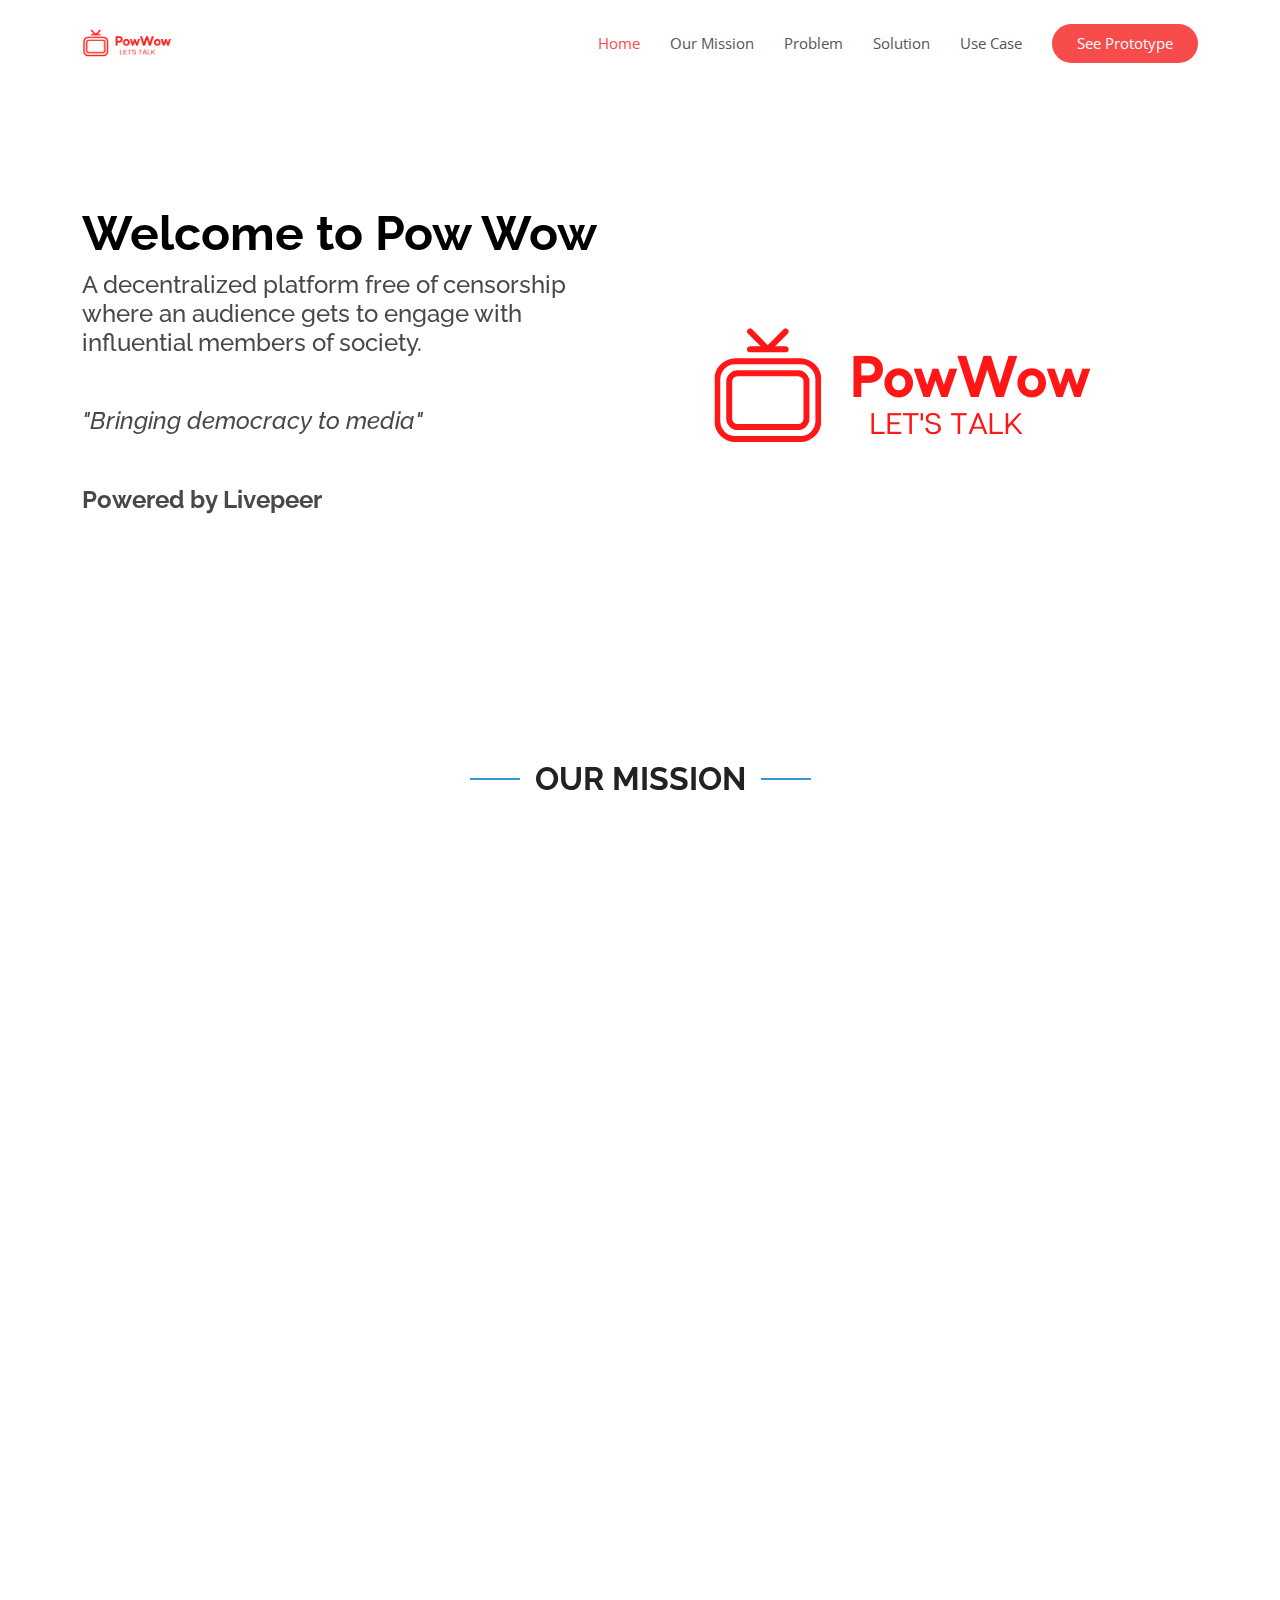
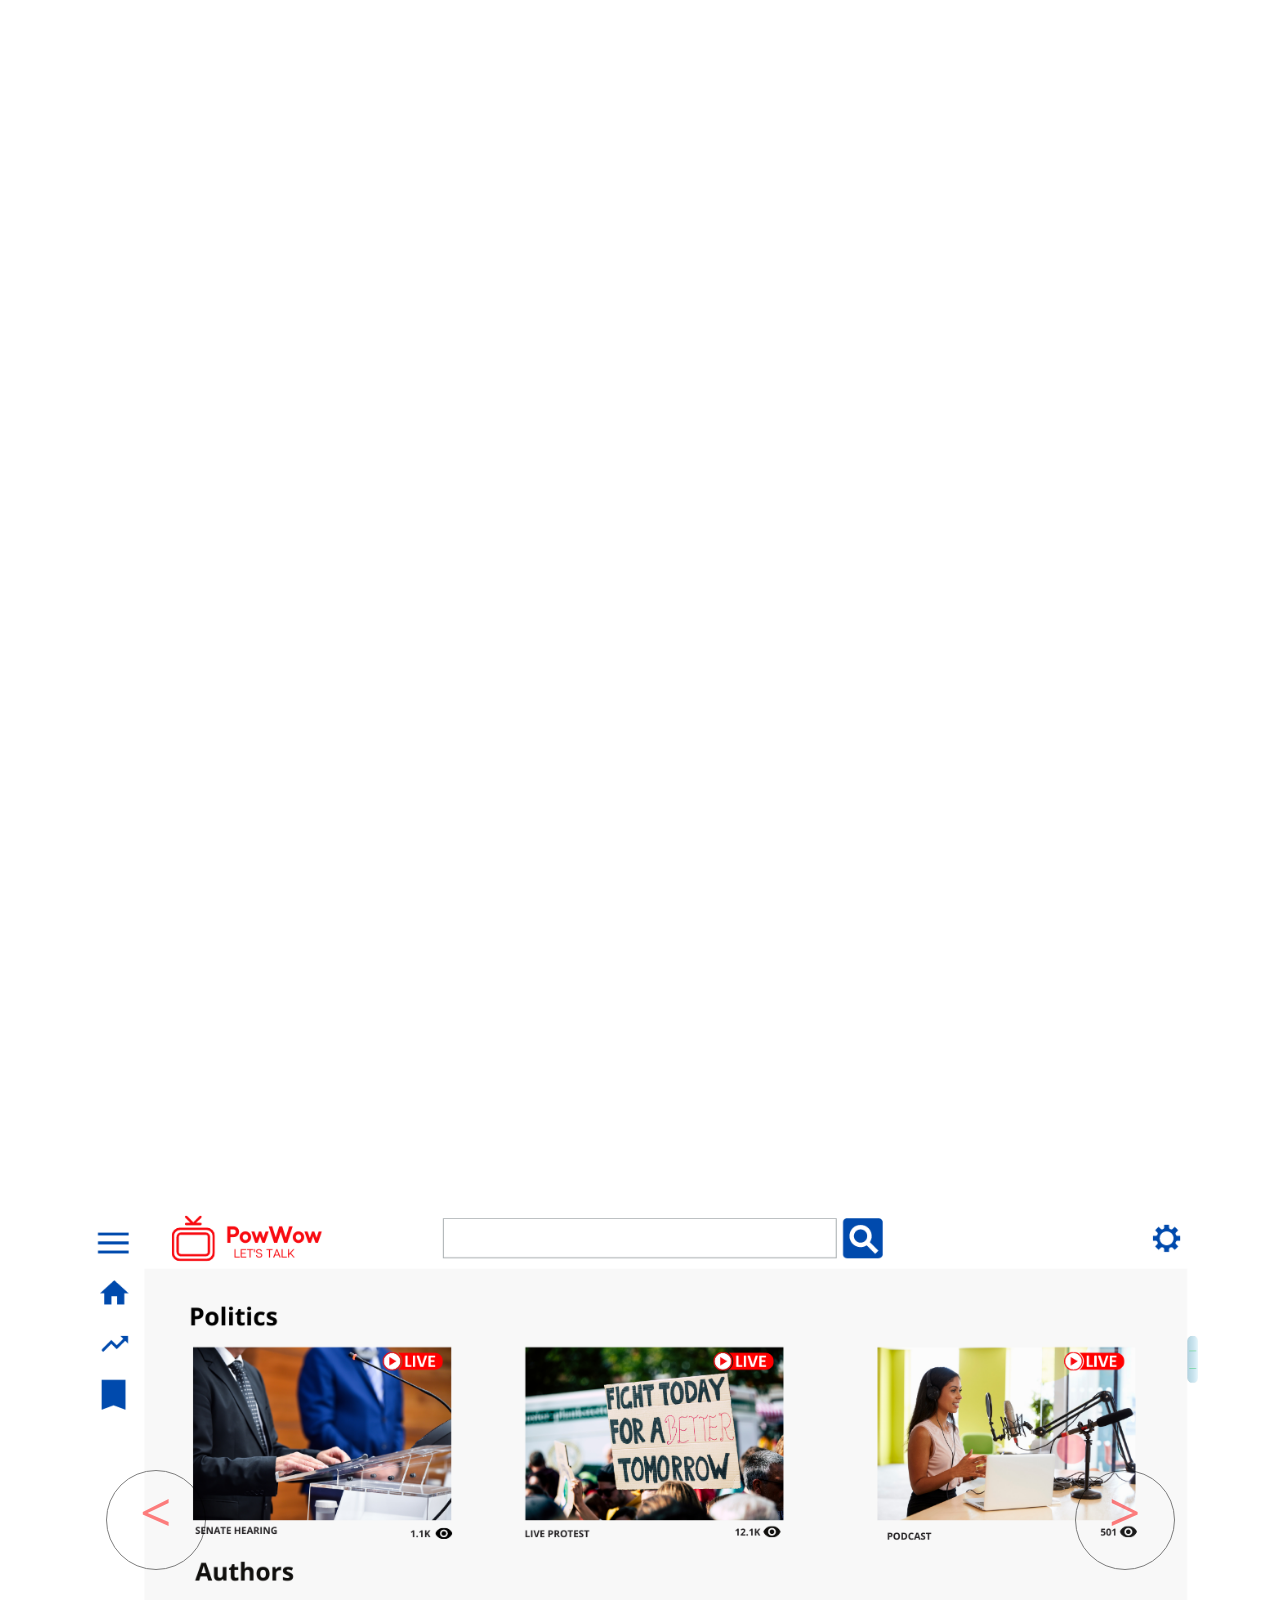
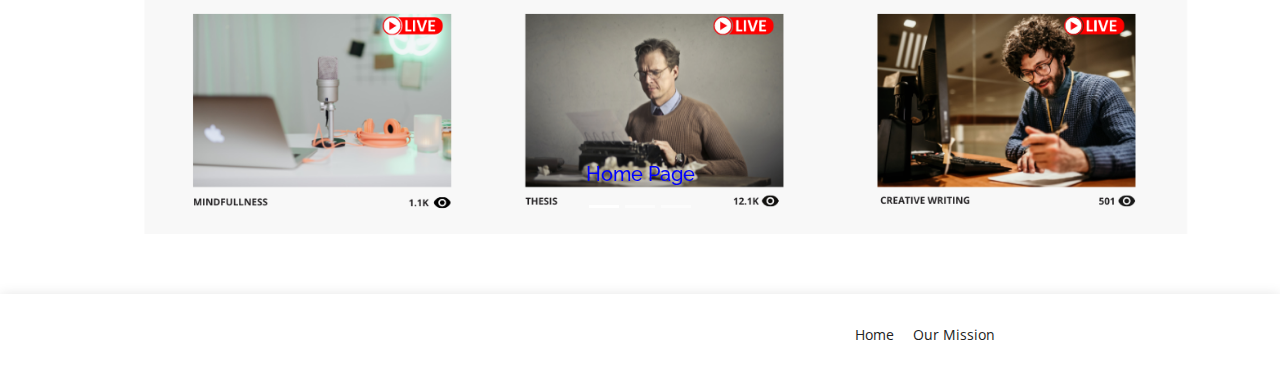
<file: index.html>
<!DOCTYPE html>
<html lang="en">

<head>
  <meta charset="utf-8">
  <meta content="width=device-width, initial-scale=1.0" name="viewport">

  <title>Pow Wow Let's Talk </title>
  <meta content="" name="description">
  <meta content="" name="keywords">

  <!-- Favicons -->
  <link href="assets/img/favicon.png" rel="icon">
  <link href="assets/img/apple-touch-icon.png" rel="apple-touch-icon">

  <!-- Google Fonts -->
  <link href="https://fonts.googleapis.com/css?family=Open+Sans:300,300i,400,400i,600,600i,700,700i|Raleway:300,300i,400,400i,500,500i,600,600i,700,700i|Poppins:300,300i,400,400i,500,500i,600,600i,700,700i" rel="stylesheet">

  <!-- Vendor CSS Files -->
  <link href="assets/vendor/aos/aos.css" rel="stylesheet">
  <link href="assets/vendor/bootstrap/css/bootstrap.min.css" rel="stylesheet">
  <link href="assets/vendor/bootstrap-icons/bootstrap-icons.css" rel="stylesheet">
  <link href="assets/vendor/boxicons/css/boxicons.min.css" rel="stylesheet">
  <link href="assets/vendor/glightbox/css/glightbox.min.css" rel="stylesheet">
  <link href="assets/vendor/remixicon/remixicon.css" rel="stylesheet">
  <link href="assets/vendor/swiper/swiper-bundle.min.css" rel="stylesheet">

  <!-- Template Main CSS File -->
  <link href="assets/css/style.css" rel="stylesheet">

  <!-- =======================================================
  * Template Name: Vesperr - v4.7.0
  * Template URL: https://bootstrapmade.com/vesperr-free-bootstrap-template/
  * Author: BootstrapMade.com
  * License: https://bootstrapmade.com/license/
  ======================================================== -->
</head>

<body>

  <!-- ======= Header ======= -->
  <header id="header" class="fixed-top d-flex align-items-center">
    <div class="container d-flex align-items-center justify-content-between">

      <div class="logo">
       
        <a href="index.html"><img src="assets/img/clients/logo_main.png" alt="" class="img-fluid"></a>
      </div>

      <nav id="navbar" class="navbar">
        <ul>
          <li><a class="nav-link scrollto active" href="#hero">Home</a></li>
          <li><a class="nav-link scrollto" href="#about">Our Mission</a></li>
          <li><a class="nav-link scrollto" href="#problem">Problem</a></li>
          <li><a class="nav-link scrollto " href="#solution">Solution</a></li>
          <li><a class="nav-link scrollto" href="#UseCase">Use Case</a></li>   
          <li><a class="getstarted scrollto" href="#prot">See Prototype</a></li>
        </ul>
        <i class="bi bi-list mobile-nav-toggle"></i>
      </nav><!-- .navbar -->

    </div>
  </header><!-- End Header -->

  <!-- ======= Hero Section ======= -->
  <section id="hero" class="d-flex align-items-center">

    <div class="container">
      <div class="row">
        <div class="col-lg-6 pt-5 pt-lg-0 order-2 order-lg-1 d-flex flex-column justify-content-center">
          <h1 data-aos="fade-up">Welcome to Pow Wow</h1>
          <h2 data-aos="fade-up" data-aos-delay="400">A decentralized platform free of censorship where an audience gets to engage with influential members of society.</h2>
            <h2 data-aos="fade-up" data-aos-delay="400" class='mytext'><i>"Bringing democracy to media"</i></h2>
          <div data-aos="fade-up" data-aos-delay="800">
           <h2 data-aos="fade-up" data-aos-delay="400" class='mytext'><b>Powered by Livepeer</b></h2>
          </div>
        </div>
        <div class="col-lg-6 order-1 order-lg-2 hero-img" data-aos="fade-left" data-aos-delay="200">
          <img src="assets/img/hero-img.png" class="img-fluid animated" alt="">
        </div>
      </div>
    </div>

  </section><!-- End Hero -->

  <main id="main">

    <!-- ======= About Us Section ======= -->
    <section id="about" class="about">
      <div class="container">

        <div class="section-title" data-aos="fade-up">
          <h2>Our Mission</h2>
        </div>

        <div class="row content">
          <div class="col-lg" data-aos="fade-up" data-aos-delay="150">
            <p>
              A decentralized platform free of censorship where an audience gets to engage with influential members of society (e.g. celebrities, politicians) and ask meaningful questions on livestream. The audience will have the ability to enter their questions or discussions into a chat, from which the most asked or upvoted topics will move toward the top of the question chain. Therefore, the influencers will be answering questions and speaking about topics that the audience truly cares about.
            </p>
            <p>
            Our mission is to empower the average person to converse with influential individuals and ask meaningful questions instead of delegating that duty to members of the traditional media. 
            </p>
          </div>
        </div>

      </div>
    </section><!-- End About Us Section -->
      
    <section id="problem" class="about">
      <div class="container">

        <div class="section-title" data-aos="fade-up">
          <h2>Problem</h2>
        </div>

        <div class="row content">
          <div class="col-lg" data-aos="fade-up" data-aos-delay="150">
            <p>
             Current centralized platforms such as Twitch, Youtube, Instagram Live, and Clubhouse, have done a good job of letting influential members of society livestream to a specific audience. However, most members of the audience leave the conversation feeling unsatisfied with this interaction as there was no real connection between the two sides. When you see a politician or celebrity livestreaming, it is usually about topics they want to share. When you see a politician or celebrity being interviewed, it is usually about what the interviewer wants to know. The audience has no control over the discussion - this leads to a bad experience for audience members.
            </p>
          </div>
        </div>

      </div>
    </section>
  
    <section id="solution" class="about">
      <div class="container">

        <div class="section-title" data-aos="fade-up">
          <h2>Solution</h2>
        </div>

        <div class="row content">
          <div class="col-lg" data-aos="fade-up" data-aos-delay="150">
            <p>
             Instead of being fed narratives by traditional media sources, PowWow lets the audience control the narrative through the livestream. The audience as a collective group gets to decide the topics to be discussed and ask questions that really matter to them. 
</p>
              <p>This is how it works: </p>
              <ul>
              <li><i class="ri-check-double-line"></i> An audience member would join the livestream where they would have the option to enter a question or discussion topic in the chat box.</li>
              <li><i class="ri-check-double-line"></i> The question could then be upvoted or downvoted by other members of the audience to determine what matters the most.</li>
              <li><i class="ri-check-double-line"></i>  As questions or topics get upvoted, the influencer leading the livestream would know which topics to talk about or questions to answer. </li>
            </ul>
             
    <p>This would also allow the influencer to further improve engagement with the audience and create a win-win scenario for the audience and influencer.</p>
          </div>
        </div>

      </div>
    </section>
      
      
      
    

    <!-- ======= Features Section ======= -->
    <section id="features" class="features">
      <div class="container">

        <div class="section-title" data-aos="fade-up">
          <h2>Features</h2>
        </div>

        <div class="row" data-aos="fade-up" data-aos-delay="300">
          <div class="col-lg-3 col-md-4">
            <div class="icon-box">
            
              <h3><a href="">Chat</a></h3>
            </div>
          </div>
          <div class="col-lg-3 col-md-4 mt-4 mt-md-0">
            <div class="icon-box">
           
              <h3><a href="">Upote/Downvote</a></h3>
            </div>
          </div>
          <div class="col-lg-3 col-md-4 mt-4 mt-md-0">
            <div class="icon-box">
         
              <h3><a href="">Tip/Donate</a></h3>
            </div>
          </div>
          <div class="col-lg-3 col-md-4 mt-4 mt-lg-0">
            <div class="icon-box">
      
              <h3><a href=""></a>Decentralized</h3>
            </div>
          </div>
          <div class="col-lg-3 col-md-4 mt-4">
            <div class="icon-box">
             
              <h3><a href="">Verified badge</a></h3>
            </div>
          </div>
          <div class="col-lg-3 col-md-4 mt-4">
            <div class="icon-box">
             
              <h3><a href="">Custom Emotes</a></h3>
            </div>
          </div>
          <div class="col-lg-3 col-md-4 mt-4">
            <div class="icon-box">
              <h3><a href="">Follow/Unfollow</a></h3>
            </div>
          </div>
        <div class="col-lg-3 col-md-4 mt-4">
            <div class="icon-box">
              <h3><a href="">Uncensored</a></h3>
            </div>
          </div>

      </div>
    </section><!-- End Features Section -->
   
    <section id="UseCase" class="about">
      <div class="container">

        <div class="section-title" data-aos="fade-up">
          <h2>Use Case</h2>
        </div>

        <div class="row content">
          <div class="col-lg" data-aos="fade-up" data-aos-delay="150">
            <p>
                <b>Politicians:</b> Go live on  PowWow and connect with your voters and answer questions that are commonly asked within the community. Using PowWow the politician gets a better understanding of the issues that the community cares about the most. No more going on Live TV and pandering to the big networks. No censorship means that Politicians will not be shadowbanned.<br><br>

                <b>Celebrities/Artists:</b> Go live on Pow Wow and connect with your fans and get a glimpse of what they really want to know about you and what they want to talk about. Pow Wow allows for a fun Q&A type of conversation-making the experience more valuable. This ranges all the way from a writer releasing a new book and wants to promote it to his closest fans. The writer then gets to answer the most desired questions live on stream. <br><br>

PowWow  is not limited to famous celebrities/artists but also could be valuable to big tech companies. This platform will allow companies to go live on stream and directly engage with the users of their products and answer questions that are most eagerly asked within the community. <br>

PowWow lets the most curious questions rise to the top by a simple method of giving the viewers the power to control the flow of the conversation. Gone are the days where the viewers are not engaging in a dialogue. Pow Wow is making it possible for everyone to be a part of the conversation whether it is by asking the question, voting, or donating. Pow Wow is ready to change the way conversations are held on a live stream. <br>

            </p>
          </div>
        </div>

      </div>
    </section>
    
    <section id="prot" class="about">
      <div class="container">

        <div class="section-title" data-aos="fade-up">
          <h2>Prototype</h2>
        </div>

        <div class="row content">    
        <div id="carouselExampleCaptions" class="carousel slide" data-bs-ride="carousel">
  <div class="carousel-indicators">
    <button type="button" data-bs-target="#carouselExampleCaptions" data-bs-slide-to="0" class="active" aria-current="true" aria-label="Slide 1"></button>
    <button type="button" data-bs-target="#carouselExampleCaptions" data-bs-slide-to="1" aria-label="Slide 2"></button>
    <button type="button" data-bs-target="#carouselExampleCaptions" data-bs-slide-to="2" aria-label="Slide 3"></button>
  </div>
  <div class="carousel-inner">
    <div class="carousel-item active">
      <img src="assets/img/1.png" class="d-block w-100" alt="...">
      <div class="carousel-caption d-none d-md-block">
        <h5 style="color:blue">Home Page</h5>
      </div>
    </div>
    <div class="carousel-item">
      <img src="assets/img/2.png" class="d-block w-100" alt="...">
      <div class="carousel-caption d-none d-md-block">
        <h5 style="color:blue">User Live</h5>
      </div>
    </div>
    <div class="carousel-item">
      <img src="assets/img/3.png" class="d-block w-100" alt="...">
      <div class="carousel-caption d-none d-md-block">
        <h5 style="color:blue">Comments</h5>
      </div>
    </div>
  </div>
  <button class="carousel-control-prev" type="button" data-bs-target="#carouselExampleCaptions" data-bs-slide="prev">
    <span class="carousel-control-prev-icon" aria-hidden="true"></span>
    <span class="visually-hidden">Previous</span>
  </button>
  <button class="carousel-control-next" type="button" data-bs-target="#carouselExampleCaptions" data-bs-slide="next">
    <span class="carousel-control-next-icon" aria-hidden="true"></span>
    <span class="visually-hidden">Next</span>
  </button>
</div>
           

          
          </div>
              </div>
            </section>
      

  </main><!-- End #main -->

  <!-- ======= Footer ======= -->
  <footer id="footer">
    <div class="container">
      <div class="row d-flex align-items-center">
        <div class="col-lg-6 text-lg-left text-center">
        </div>
        <div class="col-lg-6">
          <nav class="footer-links text-lg-right text-center pt-2 pt-lg-0">
            <a href="#intro" class="scrollto">Home</a>
            <a href="#about" class="scrollto">Our Mission</a>
          </nav>
        </div>
      </div>
    </div>
  </footer><!-- End Footer -->

  <a href="#" class="back-to-top d-flex align-items-center justify-content-center"><i class="bi bi-arrow-up-short"></i></a>

  <!-- Vendor JS Files -->
  <script src="assets/vendor/purecounter/purecounter.js"></script>
  <script src="assets/vendor/aos/aos.js"></script>
  <script src="assets/vendor/bootstrap/js/bootstrap.bundle.min.js"></script>
  <script src="assets/vendor/glightbox/js/glightbox.min.js"></script>
  <script src="assets/vendor/isotope-layout/isotope.pkgd.min.js"></script>
  <script src="assets/vendor/swiper/swiper-bundle.min.js"></script>
  <script src="assets/vendor/php-email-form/validate.js"></script>

  <!-- Template Main JS File -->
  <script src="assets/js/main.js"></script>

</body>

</html>
</file>
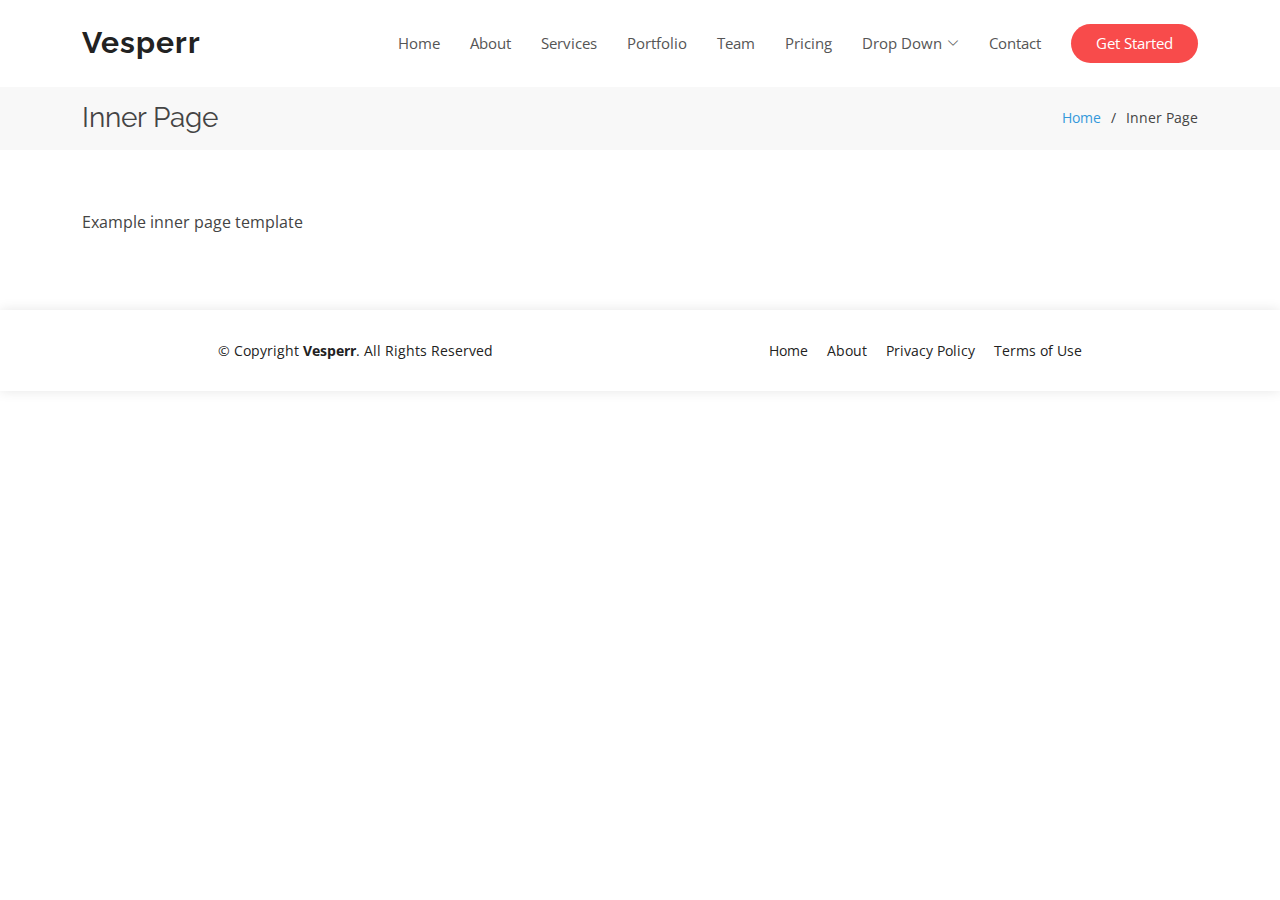
<file: inner-page.html>
<!DOCTYPE html>
<html lang="en">

<head>
  <meta charset="utf-8">
  <meta content="width=device-width, initial-scale=1.0" name="viewport">

  <title>Inner Page - Vesperr Bootstrap Template</title>
  <meta content="" name="description">
  <meta content="" name="keywords">

  <!-- Favicons -->
  <link href="assets/img/favicon.png" rel="icon">
  <link href="assets/img/apple-touch-icon.png" rel="apple-touch-icon">

  <!-- Google Fonts -->
  <link href="https://fonts.googleapis.com/css?family=Open+Sans:300,300i,400,400i,600,600i,700,700i|Raleway:300,300i,400,400i,500,500i,600,600i,700,700i|Poppins:300,300i,400,400i,500,500i,600,600i,700,700i" rel="stylesheet">

  <!-- Vendor CSS Files -->
  <link href="assets/vendor/aos/aos.css" rel="stylesheet">
  <link href="assets/vendor/bootstrap/css/bootstrap.min.css" rel="stylesheet">
  <link href="assets/vendor/bootstrap-icons/bootstrap-icons.css" rel="stylesheet">
  <link href="assets/vendor/boxicons/css/boxicons.min.css" rel="stylesheet">
  <link href="assets/vendor/glightbox/css/glightbox.min.css" rel="stylesheet">
  <link href="assets/vendor/remixicon/remixicon.css" rel="stylesheet">
  <link href="assets/vendor/swiper/swiper-bundle.min.css" rel="stylesheet">

  <!-- Template Main CSS File -->
  <link href="assets/css/style.css" rel="stylesheet">

  <!-- =======================================================
  * Template Name: Vesperr - v4.7.0
  * Template URL: https://bootstrapmade.com/vesperr-free-bootstrap-template/
  * Author: BootstrapMade.com
  * License: https://bootstrapmade.com/license/
  ======================================================== -->
</head>

<body>

  <!-- ======= Header ======= -->
  <header id="header" class="fixed-top d-flex align-items-center">
    <div class="container d-flex align-items-center justify-content-between">

      <div class="logo">
        <h1><a href="index.html">Vesperr</a></h1>
        <!-- Uncomment below if you prefer to use an image logo -->
        <!-- <a href="index.html"><img src="assets/img/logo.png" alt="" class="img-fluid"></a>-->
      </div>

      <nav id="navbar" class="navbar">
        <ul>
          <li><a class="nav-link scrollto " href="#hero">Home</a></li>
          <li><a class="nav-link scrollto" href="#about">About</a></li>
          <li><a class="nav-link scrollto" href="#services">Services</a></li>
          <li><a class="nav-link scrollto " href="#portfolio">Portfolio</a></li>
          <li><a class="nav-link scrollto" href="#team">Team</a></li>
          <li><a class="nav-link scrollto" href="#pricing">Pricing</a></li>
          <li class="dropdown"><a href="#"><span>Drop Down</span> <i class="bi bi-chevron-down"></i></a>
            <ul>
              <li><a href="#">Drop Down 1</a></li>
              <li class="dropdown"><a href="#"><span>Deep Drop Down</span> <i class="bi bi-chevron-right"></i></a>
                <ul>
                  <li><a href="#">Deep Drop Down 1</a></li>
                  <li><a href="#">Deep Drop Down 2</a></li>
                  <li><a href="#">Deep Drop Down 3</a></li>
                  <li><a href="#">Deep Drop Down 4</a></li>
                  <li><a href="#">Deep Drop Down 5</a></li>
                </ul>
              </li>
              <li><a href="#">Drop Down 2</a></li>
              <li><a href="#">Drop Down 3</a></li>
              <li><a href="#">Drop Down 4</a></li>
            </ul>
          </li>
          <li><a class="nav-link scrollto" href="#contact">Contact</a></li>
          <li><a class="getstarted scrollto" href="#about">Get Started</a></li>
        </ul>
        <i class="bi bi-list mobile-nav-toggle"></i>
      </nav><!-- .navbar -->

    </div>
  </header><!-- End Header -->

  <main id="main">

    <!-- ======= Breadcrumbs Section ======= -->
    <section class="breadcrumbs">
      <div class="container">

        <div class="d-flex justify-content-between align-items-center">
          <h2>Inner Page</h2>
          <ol>
            <li><a href="index.html">Home</a></li>
            <li>Inner Page</li>
          </ol>
        </div>

      </div>
    </section><!-- End Breadcrumbs Section -->

    <section class="inner-page">
      <div class="container">
        <p>
          Example inner page template
        </p>
      </div>
    </section>

  </main><!-- End #main -->

  <!-- ======= Footer ======= -->
  <footer id="footer">
    <div class="container">
      <div class="row d-flex align-items-center">
        <div class="col-lg-6 text-lg-left text-center">
          <div class="copyright">
            &copy; Copyright <strong>Vesperr</strong>. All Rights Reserved
          </div>
          
        </div>
        <div class="col-lg-6">
          <nav class="footer-links text-lg-right text-center pt-2 pt-lg-0">
            <a href="#intro" class="scrollto">Home</a>
            <a href="#about" class="scrollto">About</a>
            <a href="#">Privacy Policy</a>
            <a href="#">Terms of Use</a>
          </nav>
        </div>
      </div>
    </div>
  </footer><!-- End Footer -->

  <a href="#" class="back-to-top d-flex align-items-center justify-content-center"><i class="bi bi-arrow-up-short"></i></a>

  <!-- Vendor JS Files -->
  <script src="assets/vendor/purecounter/purecounter.js"></script>
  <script src="assets/vendor/aos/aos.js"></script>
  <script src="assets/vendor/bootstrap/js/bootstrap.bundle.min.js"></script>
  <script src="assets/vendor/glightbox/js/glightbox.min.js"></script>
  <script src="assets/vendor/isotope-layout/isotope.pkgd.min.js"></script>
  <script src="assets/vendor/swiper/swiper-bundle.min.js"></script>
  <script src="assets/vendor/php-email-form/validate.js"></script>

  <!-- Template Main JS File -->
  <script src="assets/js/main.js"></script>

</body>

</html>
</file>
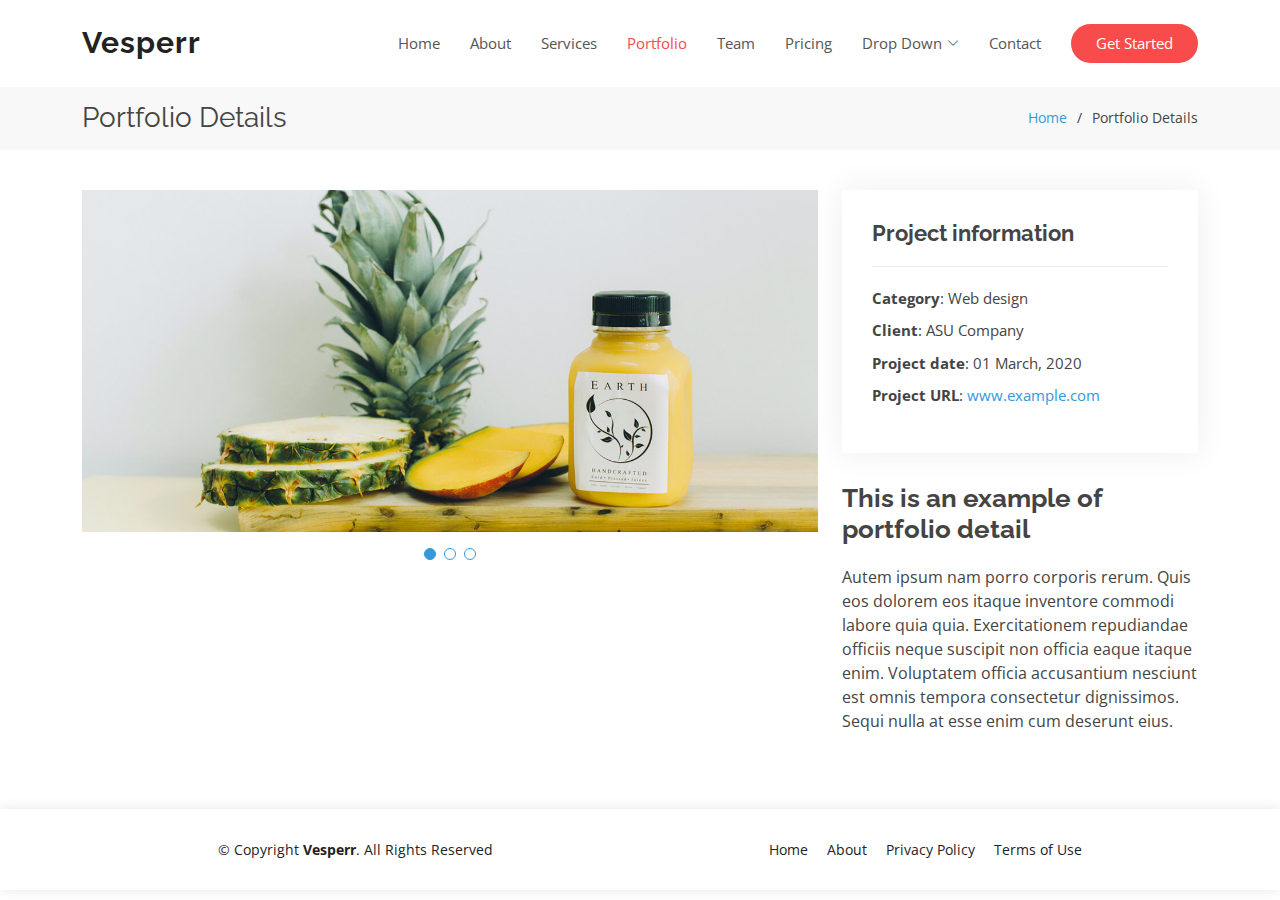
<file: portfolio-details.html>
<!DOCTYPE html>
<html lang="en">

<head>
  <meta charset="utf-8">
  <meta content="width=device-width, initial-scale=1.0" name="viewport">

  <title>Portfolio Details - Vesperr Bootstrap Template</title>
  <meta content="" name="description">
  <meta content="" name="keywords">

  <!-- Favicons -->
  <link href="assets/img/favicon.png" rel="icon">
  <link href="assets/img/apple-touch-icon.png" rel="apple-touch-icon">

  <!-- Google Fonts -->
  <link href="https://fonts.googleapis.com/css?family=Open+Sans:300,300i,400,400i,600,600i,700,700i|Raleway:300,300i,400,400i,500,500i,600,600i,700,700i|Poppins:300,300i,400,400i,500,500i,600,600i,700,700i" rel="stylesheet">

  <!-- Vendor CSS Files -->
  <link href="assets/vendor/aos/aos.css" rel="stylesheet">
  <link href="assets/vendor/bootstrap/css/bootstrap.min.css" rel="stylesheet">
  <link href="assets/vendor/bootstrap-icons/bootstrap-icons.css" rel="stylesheet">
  <link href="assets/vendor/boxicons/css/boxicons.min.css" rel="stylesheet">
  <link href="assets/vendor/glightbox/css/glightbox.min.css" rel="stylesheet">
  <link href="assets/vendor/remixicon/remixicon.css" rel="stylesheet">
  <link href="assets/vendor/swiper/swiper-bundle.min.css" rel="stylesheet">

  <!-- Template Main CSS File -->
  <link href="assets/css/style.css" rel="stylesheet">

  <!-- =======================================================
  * Template Name: Vesperr - v4.7.0
  * Template URL: https://bootstrapmade.com/vesperr-free-bootstrap-template/
  * Author: BootstrapMade.com
  * License: https://bootstrapmade.com/license/
  ======================================================== -->
</head>

<body>

  <!-- ======= Header ======= -->
  <header id="header" class="fixed-top d-flex align-items-center">
    <div class="container d-flex align-items-center justify-content-between">

      <div class="logo">
        <h1><a href="index.html">Vesperr</a></h1>
        <!-- Uncomment below if you prefer to use an image logo -->
        <!-- <a href="index.html"><img src="assets/img/logo.png" alt="" class="img-fluid"></a>-->
      </div>

      <nav id="navbar" class="navbar">
        <ul>
          <li><a class="nav-link scrollto " href="#hero">Home</a></li>
          <li><a class="nav-link scrollto" href="#about">About</a></li>
          <li><a class="nav-link scrollto" href="#services">Services</a></li>
          <li><a class="nav-link scrollto active" href="#portfolio">Portfolio</a></li>
          <li><a class="nav-link scrollto" href="#team">Team</a></li>
          <li><a class="nav-link scrollto" href="#pricing">Pricing</a></li>
          <li class="dropdown"><a href="#"><span>Drop Down</span> <i class="bi bi-chevron-down"></i></a>
            <ul>
              <li><a href="#">Drop Down 1</a></li>
              <li class="dropdown"><a href="#"><span>Deep Drop Down</span> <i class="bi bi-chevron-right"></i></a>
                <ul>
                  <li><a href="#">Deep Drop Down 1</a></li>
                  <li><a href="#">Deep Drop Down 2</a></li>
                  <li><a href="#">Deep Drop Down 3</a></li>
                  <li><a href="#">Deep Drop Down 4</a></li>
                  <li><a href="#">Deep Drop Down 5</a></li>
                </ul>
              </li>
              <li><a href="#">Drop Down 2</a></li>
              <li><a href="#">Drop Down 3</a></li>
              <li><a href="#">Drop Down 4</a></li>
            </ul>
          </li>
          <li><a class="nav-link scrollto" href="#contact">Contact</a></li>
          <li><a class="getstarted scrollto" href="#about">Get Started</a></li>
        </ul>
        <i class="bi bi-list mobile-nav-toggle"></i>
      </nav><!-- .navbar -->

    </div>
  </header><!-- End Header -->

  <main id="main">

    <!-- ======= Breadcrumbs ======= -->
    <section id="breadcrumbs" class="breadcrumbs">
      <div class="container">

        <div class="d-flex justify-content-between align-items-center">
          <h2>Portfolio Details</h2>
          <ol>
            <li><a href="index.html">Home</a></li>
            <li>Portfolio Details</li>
          </ol>
        </div>

      </div>
    </section><!-- End Breadcrumbs -->

    <!-- ======= Portfolio Details Section ======= -->
    <section id="portfolio-details" class="portfolio-details">
      <div class="container">

        <div class="row gy-4">

          <div class="col-lg-8">
            <div class="portfolio-details-slider swiper">
              <div class="swiper-wrapper align-items-center">

                <div class="swiper-slide">
                  <img src="assets/img/portfolio/portfolio-details-1.jpg" alt="">
                </div>

                <div class="swiper-slide">
                  <img src="assets/img/portfolio/portfolio-details-2.jpg" alt="">
                </div>

                <div class="swiper-slide">
                  <img src="assets/img/portfolio/portfolio-details-3.jpg" alt="">
                </div>

              </div>
              <div class="swiper-pagination"></div>
            </div>
          </div>

          <div class="col-lg-4">
            <div class="portfolio-info">
              <h3>Project information</h3>
              <ul>
                <li><strong>Category</strong>: Web design</li>
                <li><strong>Client</strong>: ASU Company</li>
                <li><strong>Project date</strong>: 01 March, 2020</li>
                <li><strong>Project URL</strong>: <a href="#">www.example.com</a></li>
              </ul>
            </div>
            <div class="portfolio-description">
              <h2>This is an example of portfolio detail</h2>
              <p>
                Autem ipsum nam porro corporis rerum. Quis eos dolorem eos itaque inventore commodi labore quia quia. Exercitationem repudiandae officiis neque suscipit non officia eaque itaque enim. Voluptatem officia accusantium nesciunt est omnis tempora consectetur dignissimos. Sequi nulla at esse enim cum deserunt eius.
              </p>
            </div>
          </div>

        </div>

      </div>
    </section><!-- End Portfolio Details Section -->

  </main><!-- End #main -->

  <!-- ======= Footer ======= -->
  <footer id="footer">
    <div class="container">
      <div class="row d-flex align-items-center">
        <div class="col-lg-6 text-lg-left text-center">
          <div class="copyright">
            &copy; Copyright <strong>Vesperr</strong>. All Rights Reserved
          </div>
          
        </div>
        <div class="col-lg-6">
          <nav class="footer-links text-lg-right text-center pt-2 pt-lg-0">
            <a href="#intro" class="scrollto">Home</a>
            <a href="#about" class="scrollto">About</a>
            <a href="#">Privacy Policy</a>
            <a href="#">Terms of Use</a>
          </nav>
        </div>
      </div>
    </div>
  </footer><!-- End Footer -->

  <a href="#" class="back-to-top d-flex align-items-center justify-content-center"><i class="bi bi-arrow-up-short"></i></a>

  <!-- Vendor JS Files -->
  <script src="assets/vendor/purecounter/purecounter.js"></script>
  <script src="assets/vendor/aos/aos.js"></script>
  <script src="assets/vendor/bootstrap/js/bootstrap.bundle.min.js"></script>
  <script src="assets/vendor/glightbox/js/glightbox.min.js"></script>
  <script src="assets/vendor/isotope-layout/isotope.pkgd.min.js"></script>
  <script src="assets/vendor/swiper/swiper-bundle.min.js"></script>
  <script src="assets/vendor/php-email-form/validate.js"></script>

  <!-- Template Main JS File -->
  <script src="assets/js/main.js"></script>

</body>

</html>
</file>
<file: assets/css/style.css>
/**
* Template Name: Vesperr - v4.7.0
* Template URL: https://bootstrapmade.com/vesperr-free-bootstrap-template/
* Author: BootstrapMade.com
* License: https://bootstrapmade.com/license/
*/

/*--------------------------------------------------------------
# General
--------------------------------------------------------------*/
body {
  font-family: "Open Sans", sans-serif;
  color: #444444;
}

a {
  color: #3498db;
  text-decoration: none;
}

a:hover {
  color: #5faee3;
  text-decoration: none;
}

h1, h2, h3, h4, h5, h6 {
  font-family: "Raleway", sans-serif;
}

/*--------------------------------------------------------------
# Back to top button
--------------------------------------------------------------*/
.back-to-top {
  position: fixed;
  visibility: hidden;
  opacity: 0;
  right: 15px;
  bottom: 15px;
  z-index: 996;
  background: #3498db;
  width: 40px;
  height: 40px;
  border-radius: 4px;
  transition: all 0.4s;
}
.back-to-top i {
  font-size: 28px;
  color: #fff;
  line-height: 0;
}
.back-to-top:hover {
  background: #57aae1;
  color: #fff;
}
.back-to-top.active {
  visibility: visible;
  opacity: 1;
}

/*--------------------------------------------------------------
# Disable AOS delay on mobile
--------------------------------------------------------------*/
@media screen and (max-width: 768px) {
  [data-aos-delay] {
    transition-delay: 0 !important;
  }
}
/*--------------------------------------------------------------
# Header
--------------------------------------------------------------*/
.mytext{
    color: #F84B4B;
}
#header {
  z-index: 997;
  transition: all 0.5s;
  padding: 22px 0;
  background: #fff;
}
#header.header-scrolled {
  box-shadow: 0px 2px 15px rgba(0, 0, 0, 0.1);
  padding: 12px 0;
}
#header .logo h1 {
  font-size: 30px;
  margin: 0;
  padding: 0;
  line-height: 1;
  font-weight: 700;
  letter-spacing: 1px;
}
#header .logo h1 a, #header .logo h1 a:hover {
  color: #222222;
  text-decoration: none;
}
#header .logo img {
  padding: 0;
  margin: 0;
  max-height: 40px;
}

/*--------------------------------------------------------------
# Navigation Menu
--------------------------------------------------------------*/
/**
* Desktop Navigation 
*/
.navbar {
  padding: 0;
}
.navbar ul {
  margin: 0;
  padding: 0;
  display: flex;
  list-style: none;
  align-items: center;
}
.navbar li {
  position: relative;
}
.navbar a, .navbar a:focus {
  display: flex;
  align-items: center;
  justify-content: space-between;
  padding: 10px 0 10px 30px;
  font-size: 15px;
  font-weight: 400;
  color: #555555;
  white-space: nowrap;
  transition: 0.3s;
}
.navbar a i, .navbar a:focus i {
  font-size: 12px;
  line-height: 0;
  margin-left: 5px;
}
.navbar a:hover, .navbar .active, .navbar .active:focus, .navbar li:hover > a {
  color: #F84B4B;
}
.navbar .getstarted, .navbar .getstarted:focus {
  background: #F84B4B;
  padding: 8px 25px;
  margin-left: 30px;
  border-radius: 50px;
  color: #fff;
}
.navbar .getstarted:hover, .navbar .getstarted:focus:hover {
  color: #fff;
  background: #F84B4B;
}
.navbar .dropdown ul {
  display: block;
  position: absolute;
  left: 30px;
  top: calc(100% + 30px);
  margin: 0;
  padding: 10px 0;
  z-index: 99;
  opacity: 0;
  visibility: hidden;
  background: #fff;
  box-shadow: 0px 0px 30px rgba(127, 137, 161, 0.25);
  transition: 0.3s;
  border-radius: 4px;
}
.navbar .dropdown ul li {
  min-width: 200px;
}
.navbar .dropdown ul a {
  padding: 10px 20px;
  font-size: 14px;
}
.navbar .dropdown ul a i {
  font-size: 12px;
}
.navbar .dropdown ul a:hover, .navbar .dropdown ul .active:hover, .navbar .dropdown ul li:hover > a {
  color: #3498db;
}
.navbar .dropdown:hover > ul {
  opacity: 1;
  top: 100%;
  visibility: visible;
}
.navbar .dropdown .dropdown ul {
  top: 0;
  left: calc(100% - 30px);
  visibility: hidden;
}
.navbar .dropdown .dropdown:hover > ul {
  opacity: 1;
  top: 0;
  left: 100%;
  visibility: visible;
}
@media (max-width: 1366px) {
  .navbar .dropdown .dropdown ul {
    left: -90%;
  }
  .navbar .dropdown .dropdown:hover > ul {
    left: -100%;
  }
}

/**
* Mobile Navigation 
*/
.mobile-nav-toggle {
  color: #222222;
  font-size: 28px;
  cursor: pointer;
  display: none;
  line-height: 0;
  transition: 0.5s;
}
.mobile-nav-toggle.bi-x {
  color: #fff;
}

@media (max-width: 991px) {
  .mobile-nav-toggle {
    display: block;
  }

  .navbar ul {
    display: none;
  }
}
.navbar-mobile {
  position: fixed;
  overflow: hidden;
  top: 0;
  right: 0;
  left: 0;
  bottom: 0;
  background: rgba(9, 9, 9, 0.9);
  transition: 0.3s;
  z-index: 999;
}
.navbar-mobile .mobile-nav-toggle {
  position: absolute;
  top: 15px;
  right: 15px;
}
.navbar-mobile ul {
  display: block;
  position: absolute;
  top: 55px;
  right: 15px;
  bottom: 15px;
  left: 15px;
  padding: 10px 0;
  border-radius: 8px;
  background-color: #fff;
  overflow-y: auto;
  transition: 0.3s;
}
.navbar-mobile a, .navbar-mobile a:focus {
  padding: 10px 20px;
  font-size: 15px;
  color: #222222;
}
.navbar-mobile a:hover, .navbar-mobile .active, .navbar-mobile li:hover > a {
  color: #3498db;
}
.navbar-mobile .getstarted, .navbar-mobile .getstarted:focus {
  margin: 15px;
}
.navbar-mobile .dropdown ul {
  position: static;
  display: none;
  margin: 10px 20px;
  padding: 10px 0;
  z-index: 99;
  opacity: 1;
  visibility: visible;
  background: #fff;
  box-shadow: 0px 0px 30px rgba(127, 137, 161, 0.25);
}
.navbar-mobile .dropdown ul li {
  min-width: 200px;
}
.navbar-mobile .dropdown ul a {
  padding: 10px 20px;
}
.navbar-mobile .dropdown ul a i {
  font-size: 12px;
}
.navbar-mobile .dropdown ul a:hover, .navbar-mobile .dropdown ul .active:hover, .navbar-mobile .dropdown ul li:hover > a {
  color: #3498db;
}
.navbar-mobile .dropdown > .dropdown-active {
  display: block;
}

/*--------------------------------------------------------------
# Hero Section
--------------------------------------------------------------*/
#hero {
  width: 100%;
  height: 70vh;
  margin-top: 70px;
}
#hero h1 {
  margin: 0 0 10px 0;
  font-size: 48px;
  font-weight: 700;
  line-height: 56px;
  color: black;
}
#hero h2 {
  color: #484848;
  margin-bottom: 50px;
  font-size: 24px;
}
#hero .btn-get-started {
  font-family: "Raleway", sans-serif;
  font-weight: 500;
  font-size: 16px;
  letter-spacing: 1px;
  display: inline-block;
  padding: 10px 30px;
  border-radius: 50px;
  transition: 0.5s;
  color: #3498db;
  border: 2px solid #3498db;
}
#hero .btn-get-started:hover {
  background: #3498db;
  color: #fff;
}
#hero .animated {
  animation: up-down 2s ease-in-out infinite alternate-reverse both;
}
@media (min-width: 1024px) {
  #hero {
    background-attachment: fixed;
  }
}
@media (max-width: 991px) {
  #hero {
    height: 100vh;
  }
  #hero .animated {
    -webkit-animation: none;
    animation: none;
  }
  #hero .hero-img {
    text-align: center;
  }
  #hero .hero-img img {
    width: 50%;
  }
}
@media (max-width: 768px) {
  #hero {
    margin-top: 20px;
  }
  #hero h1 {
    font-size: 28px;
    line-height: 36px;
  }
  #hero h2 {
    font-size: 18px;
    line-height: 24px;
    margin-bottom: 30px;
  }
  #hero .hero-img img {
    width: 70%;
  }
}
@media (max-width: 575px) {
  #hero .hero-img img {
    width: 80%;
  }
}

@-webkit-keyframes up-down {
  0% {
    transform: translateY(10px);
  }
  100% {
    transform: translateY(-10px);
  }
}

@keyframes up-down {
  0% {
    transform: translateY(10px);
  }
  100% {
    transform: translateY(-10px);
  }
}
/*--------------------------------------------------------------
# Sections General
--------------------------------------------------------------*/
section {
  padding: 60px 0;
  overflow: hidden;
}

.section-bg {
  background-color: #f7fbfe;
}

.section-title {
  text-align: center;
  padding-bottom: 30px;
}
.section-title h2 {
  font-size: 32px;
  font-weight: bold;
  text-transform: uppercase;
  position: relative;
  color: #222222;
}
.section-title h2::before, .section-title h2::after {
  content: "";
  width: 50px;
  height: 2px;
  background: #3498db;
  display: inline-block;
}
.section-title h2::before {
  margin: 0 15px 10px 0;
}
.section-title h2::after {
  margin: 0 0 10px 15px;
}
.section-title p {
  margin: 15px 0 0 0;
}

/*--------------------------------------------------------------
# Clients
--------------------------------------------------------------*/
.clients {
  background: #f3f9fd;
  padding: 10px 0;
  text-align: center;
}
.clients .col-lg-2 {
  display: flex;
  align-items: center;
  justify-content: center;
}
.clients img {
  width: 50%;
  filter: grayscale(100);
  transition: all 0.4s ease-in-out;
  display: inline-block;
  padding: 10px 0;
}
.clients img:hover {
  filter: none;
  transform: scale(1.1);
}
@media (max-width: 768px) {
  .clients img {
    width: 40%;
  }
}
@media (max-width: 575px) {
  .clients img {
    width: 30%;
  }
}

/*--------------------------------------------------------------
# About Us
--------------------------------------------------------------*/
.about .content h3 {
  font-weight: 600;
  font-size: 26px;
}
.about .content ul {
  list-style: none;
  padding: 0;
}
.about .content ul li {
  padding-left: 28px;
  position: relative;
}
.about .content ul li + li {
  margin-top: 10px;
}
.about .content ul i {
  position: absolute;
  left: 0;
  top: 2px;
  font-size: 20px;
  color: #3498db;
  line-height: 1;
}
.about .content p:last-child {
  margin-bottom: 0;
}
.about .content .btn-learn-more {
  font-family: "Raleway", sans-serif;
  font-weight: 600;
  font-size: 14px;
  letter-spacing: 1px;
  display: inline-block;
  padding: 12px 32px;
  border-radius: 50px;
  transition: 0.3s;
  line-height: 1;
  color: #3498db;
  -webkit-animation-delay: 0.8s;
  animation-delay: 0.8s;
  margin-top: 6px;
  border: 2px solid #3498db;
}
.about .content .btn-learn-more:hover {
  background: #3498db;
  color: #fff;
  text-decoration: none;
}

/*--------------------------------------------------------------
# Counts
--------------------------------------------------------------*/
.counts {
  padding-top: 0;
}
.counts .content {
  padding: 0;
}
.counts .content h3 {
  font-weight: 700;
  font-size: 34px;
  color: #222222;
}
.counts .content p {
  margin-bottom: 0;
}
.counts .content .count-box {
  padding: 20px 0;
  width: 100%;
}
.counts .content .count-box i {
  display: block;
  font-size: 36px;
  color: #3498db;
  float: left;
  line-height: 0;
}
.counts .content .count-box span {
  font-size: 36px;
  line-height: 30px;
  display: block;
  font-weight: 700;
  color: #222222;
  margin-left: 50px;
}
.counts .content .count-box p {
  padding: 15px 0 0 0;
  margin: 0 0 0 50px;
  font-family: "Raleway", sans-serif;
  font-size: 14px;
  color: #484848;
}
.counts .content .count-box a {
  font-weight: 600;
  display: block;
  margin-top: 20px;
  color: #484848;
  font-size: 15px;
  font-family: "Poppins", sans-serif;
  transition: ease-in-out 0.3s;
}
.counts .content .count-box a:hover {
  color: #6f6f6f;
}
@media (max-width: 1024px) {
  .counts .image {
    text-align: center;
  }
  .counts .image img {
    max-width: 70%;
  }
}
@media (max-width: 667px) {
  .counts .image img {
    max-width: 100%;
  }
}

/*--------------------------------------------------------------
# Services
--------------------------------------------------------------*/
.services .icon-box {
  padding: 30px;
  position: relative;
  overflow: hidden;
  background: #fff;
  box-shadow: 0 0 29px 0 rgba(68, 88, 144, 0.12);
  transition: all 0.3s ease-in-out;
  border-radius: 8px;
  z-index: 1;
}
.services .icon-box::before {
  content: "";
  position: absolute;
  background: #e1f0fa;
  right: -60px;
  top: -40px;
  width: 100px;
  height: 100px;
  border-radius: 50px;
  transition: all 0.3s;
  z-index: -1;
}
.services .icon-box:hover::before {
  background: #3498db;
  right: 0;
  top: 0;
  width: 100%;
  height: 100%;
  border-radius: 0px;
}
.services .icon {
  margin: 0 auto 20px auto;
  padding-top: 10px;
  display: inline-block;
  text-align: center;
  border-radius: 50%;
  width: 60px;
  height: 60px;
  background: #3498db;
  transition: all 0.3s ease-in-out;
}
.services .icon i {
  font-size: 36px;
  line-height: 1;
  color: #fff;
}
.services .title {
  font-weight: 700;
  margin-bottom: 15px;
  font-size: 18px;
}
.services .title a {
  color: #111;
}
.services .description {
  font-size: 15px;
  line-height: 28px;
  margin-bottom: 0;
}
.services .icon-box:hover .title a, .services .icon-box:hover .description {
  color: #fff;
}
.services .icon-box:hover .icon {
  background: #fff;
}
.services .icon-box:hover .icon i {
  color: #3498db;
}

/*--------------------------------------------------------------
# More Services
--------------------------------------------------------------*/
.more-services {
  padding-top: 20px;
}
.more-services .card {
  border: 0;
  padding: 160px 20px 20px 20px;
  position: relative;
  width: 100%;
  background-size: cover;
  background-repeat: no-repeat;
  background-position: center center;
}
.more-services .card-body {
  z-index: 10;
  background: rgba(255, 255, 255, 0.9);
  padding: 15px 30px;
  box-shadow: 0px 2px 15px rgba(0, 0, 0, 0.1);
  transition: 0.3s;
  transition: ease-in-out 0.4s;
  border-radius: 5px;
}
.more-services .card-title {
  font-weight: 700;
  text-align: center;
  margin-bottom: 15px;
}
.more-services .card-title a {
  color: #222222;
}
.more-services .card-text {
  color: #5e5e5e;
}
.more-services .read-more a {
  color: #777777;
  text-transform: uppercase;
  font-weight: 600;
  font-size: 12px;
  transition: 0.4s;
}
.more-services .read-more a:hover {
  text-decoration: underline;
}
.more-services .card:hover .card-body {
  background: #3498db;
}
.more-services .card:hover .read-more a, .more-services .card:hover .card-title, .more-services .card:hover .card-title a, .more-services .card:hover .card-text {
  color: #fff;
}

/*--------------------------------------------------------------
# Features
--------------------------------------------------------------*/
.features .icon-box {
  display: flex;
  align-items: center;
  padding: 20px;
  background: #f6f6f6;
  transition: ease-in-out 0.3s;
}
.features .icon-box i {
  font-size: 32px;
  padding-right: 10px;
  line-height: 1;
}
.features .icon-box h3 {
  font-weight: 700;
  margin: 0;
  padding: 0;
  line-height: 1;
  font-size: 16px;
}
.features .icon-box h3 a {
  color: #222222;
  transition: ease-in-out 0.3s;
}
.features .icon-box h3 a:hover {
  color: #3498db;
}
.features .icon-box:hover {
  background: #eef7fc;
}

/*--------------------------------------------------------------
# Testimonials
--------------------------------------------------------------*/
.testimonials .testimonial-wrap {
  padding-left: 50px;
}
.testimonials .testimonials-carousel, .testimonials .testimonials-slider {
  overflow: hidden;
}
.testimonials .testimonial-item {
  box-sizing: content-box;
  padding: 30px 30px 30px 60px;
  margin: 30px 15px;
  min-height: 200px;
  box-shadow: 0px 2px 12px rgba(0, 0, 0, 0.08);
  position: relative;
  background: #fff;
}
.testimonials .testimonial-item .testimonial-img {
  width: 90px;
  border-radius: 10px;
  border: 6px solid #fff;
  position: absolute;
  left: -45px;
}
.testimonials .testimonial-item h3 {
  font-size: 18px;
  font-weight: bold;
  margin: 10px 0 5px 0;
  color: #111;
}
.testimonials .testimonial-item h4 {
  font-size: 14px;
  color: #999;
  margin: 0;
}
.testimonials .testimonial-item .quote-icon-left, .testimonials .testimonial-item .quote-icon-right {
  color: #e1f0fa;
  font-size: 26px;
}
.testimonials .testimonial-item .quote-icon-left {
  display: inline-block;
  left: -5px;
  position: relative;
}
.testimonials .testimonial-item .quote-icon-right {
  display: inline-block;
  right: -5px;
  position: relative;
  top: 10px;
}
.testimonials .testimonial-item p {
  font-style: italic;
  margin: 15px auto 15px auto;
}
.testimonials .swiper-pagination {
  margin-top: 20px;
  position: relative;
}
.testimonials .swiper-pagination .swiper-pagination-bullet {
  width: 12px;
  height: 12px;
  background-color: #fff;
  opacity: 1;
  border: 1px solid #3498db;
}
.testimonials .swiper-pagination .swiper-pagination-bullet-active {
  background-color: #3498db;
}
@media (max-width: 767px) {
  .testimonials .testimonial-wrap {
    padding-left: 0;
  }
  .testimonials .testimonials-carousel, .testimonials .testimonials-slider {
    overflow: hidden;
  }
  .testimonials .testimonial-item {
    padding: 30px;
    margin: 15px;
  }
  .testimonials .testimonial-item .testimonial-img {
    position: static;
    left: auto;
  }
}

/*--------------------------------------------------------------
# Portfolio
--------------------------------------------------------------*/
.portfolio .portfolio-item {
  margin-bottom: 30px;
}
.portfolio #portfolio-flters {
  padding: 0;
  margin: 0 auto 20px auto;
  list-style: none;
  text-align: center;
}
.portfolio #portfolio-flters li {
  cursor: pointer;
  display: inline-block;
  padding: 8px 15px 10px 15px;
  font-size: 14px;
  font-weight: 600;
  line-height: 1;
  text-transform: uppercase;
  color: #222222;
  margin-bottom: 5px;
  transition: all 0.3s ease-in-out;
  border-radius: 3px;
}
.portfolio #portfolio-flters li:hover, .portfolio #portfolio-flters li.filter-active {
  color: #fff;
  background: #3498db;
}
.portfolio #portfolio-flters li:last-child {
  margin-right: 0;
}
.portfolio .portfolio-wrap {
  transition: 0.3s;
  position: relative;
  overflow: hidden;
  z-index: 1;
  background: rgba(34, 34, 34, 0.6);
}
.portfolio .portfolio-wrap::before {
  content: "";
  background: rgba(34, 34, 34, 0.6);
  position: absolute;
  left: 0;
  right: 0;
  top: 0;
  bottom: 0;
  transition: all ease-in-out 0.3s;
  z-index: 2;
  opacity: 0;
}
.portfolio .portfolio-wrap img {
  transition: all ease-in-out 0.3s;
}
.portfolio .portfolio-wrap .portfolio-info {
  opacity: 0;
  position: absolute;
  top: 0;
  left: 0;
  right: 0;
  bottom: 0;
  z-index: 3;
  transition: all ease-in-out 0.3s;
  display: flex;
  flex-direction: column;
  justify-content: flex-end;
  align-items: flex-start;
  padding: 20px;
}
.portfolio .portfolio-wrap .portfolio-info h4 {
  font-size: 20px;
  color: #fff;
  font-weight: 600;
}
.portfolio .portfolio-wrap .portfolio-info p {
  color: rgba(255, 255, 255, 0.7);
  font-size: 14px;
  text-transform: uppercase;
  padding: 0;
  margin: 0;
  font-style: italic;
}
.portfolio .portfolio-wrap .portfolio-links {
  text-align: center;
  z-index: 4;
}
.portfolio .portfolio-wrap .portfolio-links a {
  color: #fff;
  margin: 0 5px 0 0;
  font-size: 28px;
  display: inline-block;
  transition: 0.3s;
}
.portfolio .portfolio-wrap .portfolio-links a:hover {
  color: #3498db;
}
.portfolio .portfolio-wrap:hover::before {
  opacity: 1;
}
.portfolio .portfolio-wrap:hover img {
  transform: scale(1.2);
}
.portfolio .portfolio-wrap:hover .portfolio-info {
  opacity: 1;
}

/*--------------------------------------------------------------
# Portfolio Details
--------------------------------------------------------------*/
.portfolio-details {
  padding-top: 40px;
}
.portfolio-details .portfolio-details-slider img {
  width: 100%;
}
.portfolio-details .portfolio-details-slider .swiper-pagination {
  margin-top: 20px;
  position: relative;
}
.portfolio-details .portfolio-details-slider .swiper-pagination .swiper-pagination-bullet {
  width: 12px;
  height: 12px;
  background-color: #fff;
  opacity: 1;
  border: 1px solid #3498db;
}
.portfolio-details .portfolio-details-slider .swiper-pagination .swiper-pagination-bullet-active {
  background-color: #3498db;
}
.portfolio-details .portfolio-info {
  padding: 30px;
  box-shadow: 0px 0 30px rgba(34, 34, 34, 0.08);
}
.portfolio-details .portfolio-info h3 {
  font-size: 22px;
  font-weight: 700;
  margin-bottom: 20px;
  padding-bottom: 20px;
  border-bottom: 1px solid #eee;
}
.portfolio-details .portfolio-info ul {
  list-style: none;
  padding: 0;
  font-size: 15px;
}
.portfolio-details .portfolio-info ul li + li {
  margin-top: 10px;
}
.portfolio-details .portfolio-description {
  padding-top: 30px;
}
.portfolio-details .portfolio-description h2 {
  font-size: 26px;
  font-weight: 700;
  margin-bottom: 20px;
}
.portfolio-details .portfolio-description p {
  padding: 0;
}

/*--------------------------------------------------------------
# Team
--------------------------------------------------------------*/
.team .member {
  margin-bottom: 20px;
  overflow: hidden;
  text-align: center;
  border-radius: 5px;
  background: #fff;
  box-shadow: 0px 2px 15px rgba(0, 0, 0, 0.1);
}
.team .member .member-img {
  position: relative;
  overflow: hidden;
}
.team .member .social {
  position: absolute;
  left: 0;
  bottom: 0;
  right: 0;
  height: 40px;
  opacity: 0;
  transition: ease-in-out 0.3s;
  background: rgba(255, 255, 255, 0.85);
  display: inline-flex;
  justify-content: center;
  align-items: center;
}
.team .member .social a {
  transition: color 0.3s;
  color: #222222;
  margin: 0 10px;
  display: inline-flex;
  justify-content: center;
  align-items: center;
}
.team .member .social a i {
  line-height: 0;
}
.team .member .social a:hover {
  color: #3498db;
}
.team .member .social i {
  font-size: 18px;
  margin: 0 2px;
}
.team .member .member-info {
  padding: 25px 15px;
}
.team .member .member-info h4 {
  font-weight: 700;
  margin-bottom: 5px;
  font-size: 18px;
  color: #222222;
}
.team .member .member-info span {
  display: block;
  font-size: 13px;
  font-weight: 400;
  color: #aaaaaa;
}
.team .member .member-info p {
  font-style: italic;
  font-size: 14px;
  line-height: 26px;
  color: #777777;
}
.team .member:hover .social {
  opacity: 1;
}

/*--------------------------------------------------------------
# Pricing
--------------------------------------------------------------*/
.pricing .box {
  padding: 20px;
  background: #f9f9f9;
  text-align: center;
  border-radius: 8px;
  position: relative;
  overflow: hidden;
  border: 2px solid #f9f9f9;
}
.pricing .box h3 {
  font-weight: 400;
  padding: 15px;
  margin-top: 15px;
  font-size: 18px;
  font-weight: 600;
  color: #222222;
}
.pricing .box h4 {
  font-size: 42px;
  color: #3498db;
  font-weight: 500;
  font-family: "Open Sans", sans-serif;
  margin-bottom: 20px;
}
.pricing .box h4 sup {
  font-size: 20px;
  top: -15px;
  left: -3px;
}
.pricing .box h4 span {
  color: #bababa;
  font-size: 16px;
  font-weight: 300;
}
.pricing .box ul {
  padding: 0;
  list-style: none;
  color: #222222;
  text-align: center;
  line-height: 20px;
  font-size: 14px;
}
.pricing .box ul li {
  padding-bottom: 16px;
}
.pricing .box ul i {
  color: #3498db;
  font-size: 18px;
  padding-right: 4px;
}
.pricing .box ul .na {
  color: #ccc;
  text-decoration: line-through;
}
.pricing .box .btn-wrap {
  padding: 15px;
  text-align: center;
}
.pricing .box .btn-buy {
  display: inline-block;
  padding: 10px 40px 12px 40px;
  border-radius: 50px;
  border: 2px solid #3498db;
  color: #3498db;
  font-size: 14px;
  font-weight: 400;
  font-family: "Raleway", sans-serif;
  font-weight: 600;
  transition: 0.3s;
}
.pricing .box .btn-buy:hover {
  background: #3498db;
  color: #fff;
}
.pricing .recommended {
  border-color: #3498db;
}
.pricing .recommended .btn-buy {
  background: #3498db;
  color: #fff;
}
.pricing .recommended .btn-buy:hover {
  background: #2383c4;
  border-color: #2383c4;
}

/*--------------------------------------------------------------
# F.A.Q
--------------------------------------------------------------*/
.faq .faq-item {
  margin: 20px 0;
  padding: 20px 0;
  border-bottom: 1px solid #eeeeee;
}
.faq .faq-item i {
  color: #8bc4ea;
  font-size: 24px;
  float: left;
  line-height: 0;
  padding: 13px 0 0 0;
  margin: 0;
}
.faq .faq-item h4 {
  font-size: 16px;
  line-height: 26px;
  font-weight: 500;
  margin: 0 0 10px 32px;
  font-family: "Poppins", sans-serif;
}
.faq .faq-item p {
  font-size: 15px;
}

/*--------------------------------------------------------------
# Contact
--------------------------------------------------------------*/
.contact .contact-about h3 {
  font-size: 28px;
  margin: 0 0 10px 0;
  padding: 0;
  line-height: 1;
  font-weight: 700;
  letter-spacing: 1px;
  color: #222222;
}
.contact .contact-about p {
  font-size: 14px;
  line-height: 24px;
  font-family: "Raleway", sans-serif;
  color: #888;
}
.contact .social-links {
  padding-bottom: 20px;
}
.contact .social-links a {
  font-size: 18px;
  display: inline-block;
  background: #fff;
  color: #3498db;
  line-height: 1;
  padding: 8px 0;
  margin-right: 4px;
  border-radius: 50%;
  text-align: center;
  width: 36px;
  height: 36px;
  transition: 0.3s;
  border: 1px solid #3498db;
}
.contact .social-links a:hover {
  background: #3498db;
  color: #fff;
}
.contact .info {
  color: #444444;
}
.contact .info i {
  font-size: 32px;
  color: #3498db;
  float: left;
  line-height: 1;
}
.contact .info p {
  padding: 0 0 10px 42px;
  line-height: 28px;
  font-size: 14px;
}
.contact .php-email-form .error-message {
  display: none;
  color: #fff;
  background: #ed3c0d;
  text-align: left;
  padding: 15px;
  font-weight: 600;
}
.contact .php-email-form .error-message br + br {
  margin-top: 25px;
}
.contact .php-email-form .sent-message {
  display: none;
  color: #fff;
  background: #18d26e;
  text-align: center;
  padding: 15px;
  font-weight: 600;
}
.contact .php-email-form .loading {
  display: none;
  background: #fff;
  text-align: center;
  padding: 15px;
}
.contact .php-email-form .loading:before {
  content: "";
  display: inline-block;
  border-radius: 50%;
  width: 24px;
  height: 24px;
  margin: 0 10px -6px 0;
  border: 3px solid #18d26e;
  border-top-color: #eee;
  -webkit-animation: animate-loading 1s linear infinite;
  animation: animate-loading 1s linear infinite;
}
.contact .php-email-form .form-group {
  margin-bottom: 20px;
}
.contact .php-email-form input, .contact .php-email-form textarea {
  border-radius: 0;
  box-shadow: none;
  font-size: 14px;
  padding: 10px 15px;
}
.contact .php-email-form input:focus, .contact .php-email-form textarea:focus {
  border-color: #3498db;
}
.contact .php-email-form button[type=submit] {
  background: #3498db;
  border: 0;
  padding: 10px 24px;
  color: #fff;
  transition: 0.4s;
  border-radius: 50px;
}
.contact .php-email-form button[type=submit]:hover {
  background: #2383c4;
}
@-webkit-keyframes animate-loading {
  0% {
    transform: rotate(0deg);
  }
  100% {
    transform: rotate(360deg);
  }
}
@keyframes animate-loading {
  0% {
    transform: rotate(0deg);
  }
  100% {
    transform: rotate(360deg);
  }
}

/*--------------------------------------------------------------
# Breadcrumbs
--------------------------------------------------------------*/
.breadcrumbs {
  padding: 15px 0;
  background: #f8f8f8;
  min-height: 40px;
  margin-top: 86px;
}
@media (max-width: 992px) {
  .breadcrumbs {
    margin-top: 72px;
  }
}
.breadcrumbs h2 {
  font-size: 28px;
  font-weight: 400;
  margin: 0;
}
.breadcrumbs ol {
  display: flex;
  flex-wrap: wrap;
  list-style: none;
  padding: 0;
  margin: 0;
  font-size: 14px;
}
@media (max-width: 992px) {
  .breadcrumbs ol {
    margin-top: 10px;
  }
}
.breadcrumbs ol li + li {
  padding-left: 10px;
}
.breadcrumbs ol li + li::before {
  display: inline-block;
  padding-right: 10px;
  color: #3c3c3c;
  content: "/";
}
@media (max-width: 768px) {
  .breadcrumbs .d-flex {
    display: block !important;
  }
  .breadcrumbs ol {
    display: block;
  }
  .breadcrumbs ol li {
    display: inline-block;
  }
}

.carousel-control-prev-icon,
.carousel-control-next-icon {
  height: 100px;
  width: 100px;
  outline: black;
  background-size: 100%, 100%;
  border-radius: 50%;
  border: 1px solid black;
  background-image: none;
}

.carousel-control-next-icon:after
{
  content: '>';
  font-size: 55px;
  color: red;
}

.carousel-control-prev-icon:after {
  content: '<';
  font-size: 55px;
  color: red;
}

.carousel-inner h {
    
    color:black;
}


/*--------------------------------------------------------------
# Footer
--------------------------------------------------------------*/
#footer {
  background: #fff;
  box-shadow: 0px 0px 12px 0px rgba(0, 0, 0, 0.1);
  padding: 30px 0;
  color: #222222;
  font-size: 14px;
}
#footer .credits {
  font-size: 13px;
  padding-top: 5px;
  color: #222222;
}
#footer .footer-links a {
  color: #222222;
  padding-left: 15px;
}
#footer .footer-links a:first-child {
  padding-left: 0;
}
#footer .footer-links a:hover {
  color: #3498db;
}
</file>
